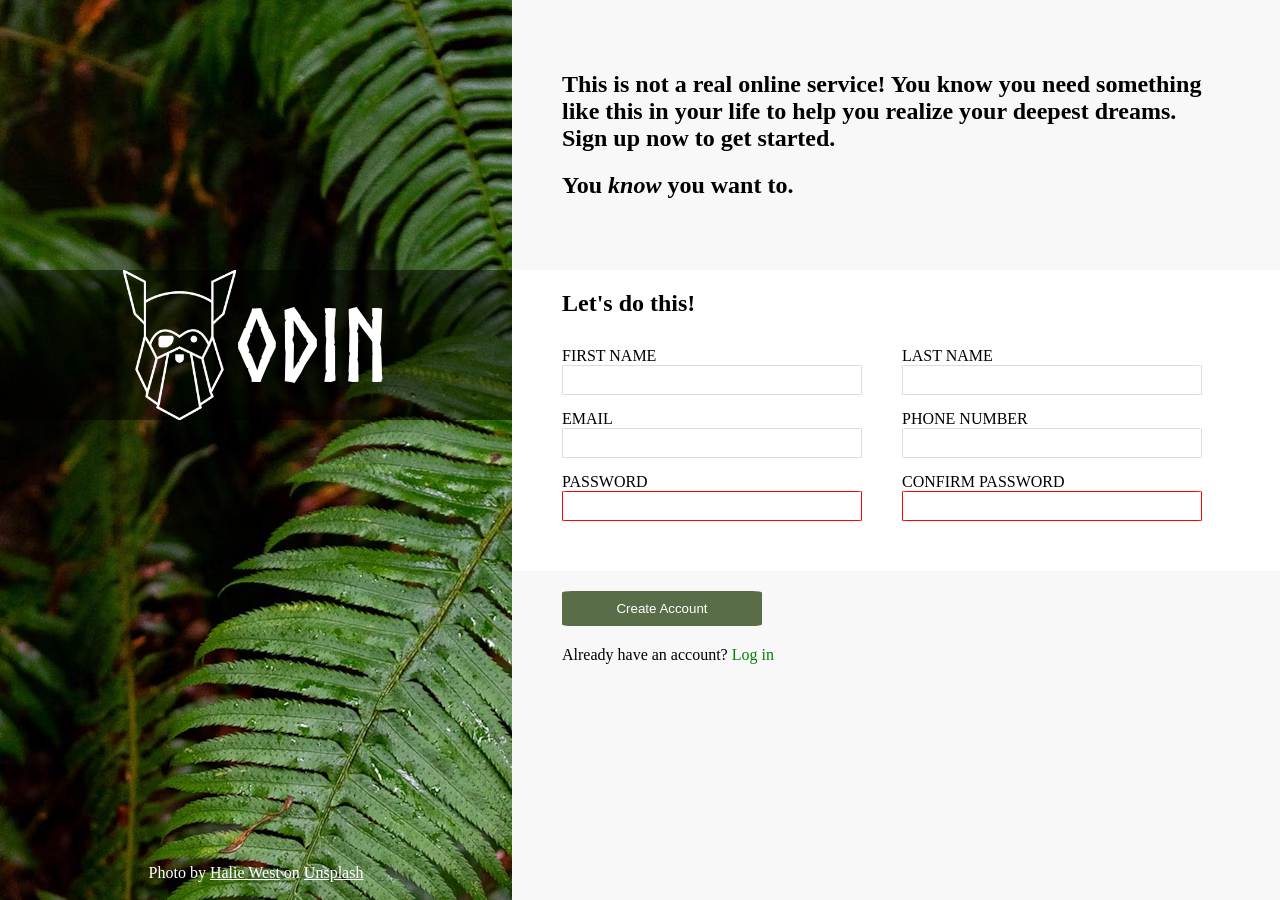
<file: index.html>
<!DOCTYPE html>
<html lang="en">

<head>
    <meta charset="UTF-8">
    <meta name="viewport" content="width=device-width, initial-scale=1.0">
    <title>Document</title>
    <link rel="stylesheet" href="styles.css">
</head>

<body>
    <div class="container">
        <aside class="sidebar">
            <div class="logo-container">
                <img class="logo" src="assets/odin-lined.png" alt="odin-logo">
                <p class="logo-text">ODIN</p>
            </div>
            <div class="credit">
                <p>
                    Photo by <u>Halie West</u> on <u>Unsplash</u>
                </p>
            </div>
        </aside>
        <main class="main">
            <section class="form-header">
                <p>
                    This is not a real online service! You know you need something <br> like
                    this in your life to help you realize your deepest dreams. <br>
                    Sign up now to get started.
                </p>
                <p>You <i>know</i> you want to.</p>
            </section>
            <section class="form">
                <p>
                    Let's do this!
                </p>
                <form id="myForm" class="form-container">
                    <fieldset class="input-form">
                        <div>
                            <label for="first-name">FIRST NAME</label>
                            <input type="text" id="first-name" required>
                        </div>
                        <div>
                            <label for="email">EMAIL</label>
                            <input type="email" id="email" required>
                        </div>
                        <div>
                            <label for="password">PASSWORD</label>
                            <input type="password" id="password" required>
                        </div>
                    </fieldset>
                    <fieldset class="input-form">
                        <div>
                            <label for="last-name">LAST NAME</label>
                            <input type="text" id="last-name" required>
                        </div>
                        <div>
                            <label for="phone">PHONE NUMBER</label>
                            <input type="text" id="phone" required>
                        </div>
                        <div>
                            <label for="confirm_password">CONFIRM PASSWORD</label>
                            <input type="password" id="confirm_password" required>
                        </div>
                    </fieldset>
                </form>
            </section>
            <section class="form-footer">
                <button class="submit-button" type="submit" form="myForm">Create Account</button>
                <p>Already have an account? <a href="">Log in</a></p>
            </section>
        </main>
    </div>
</body>

</html>
</file>
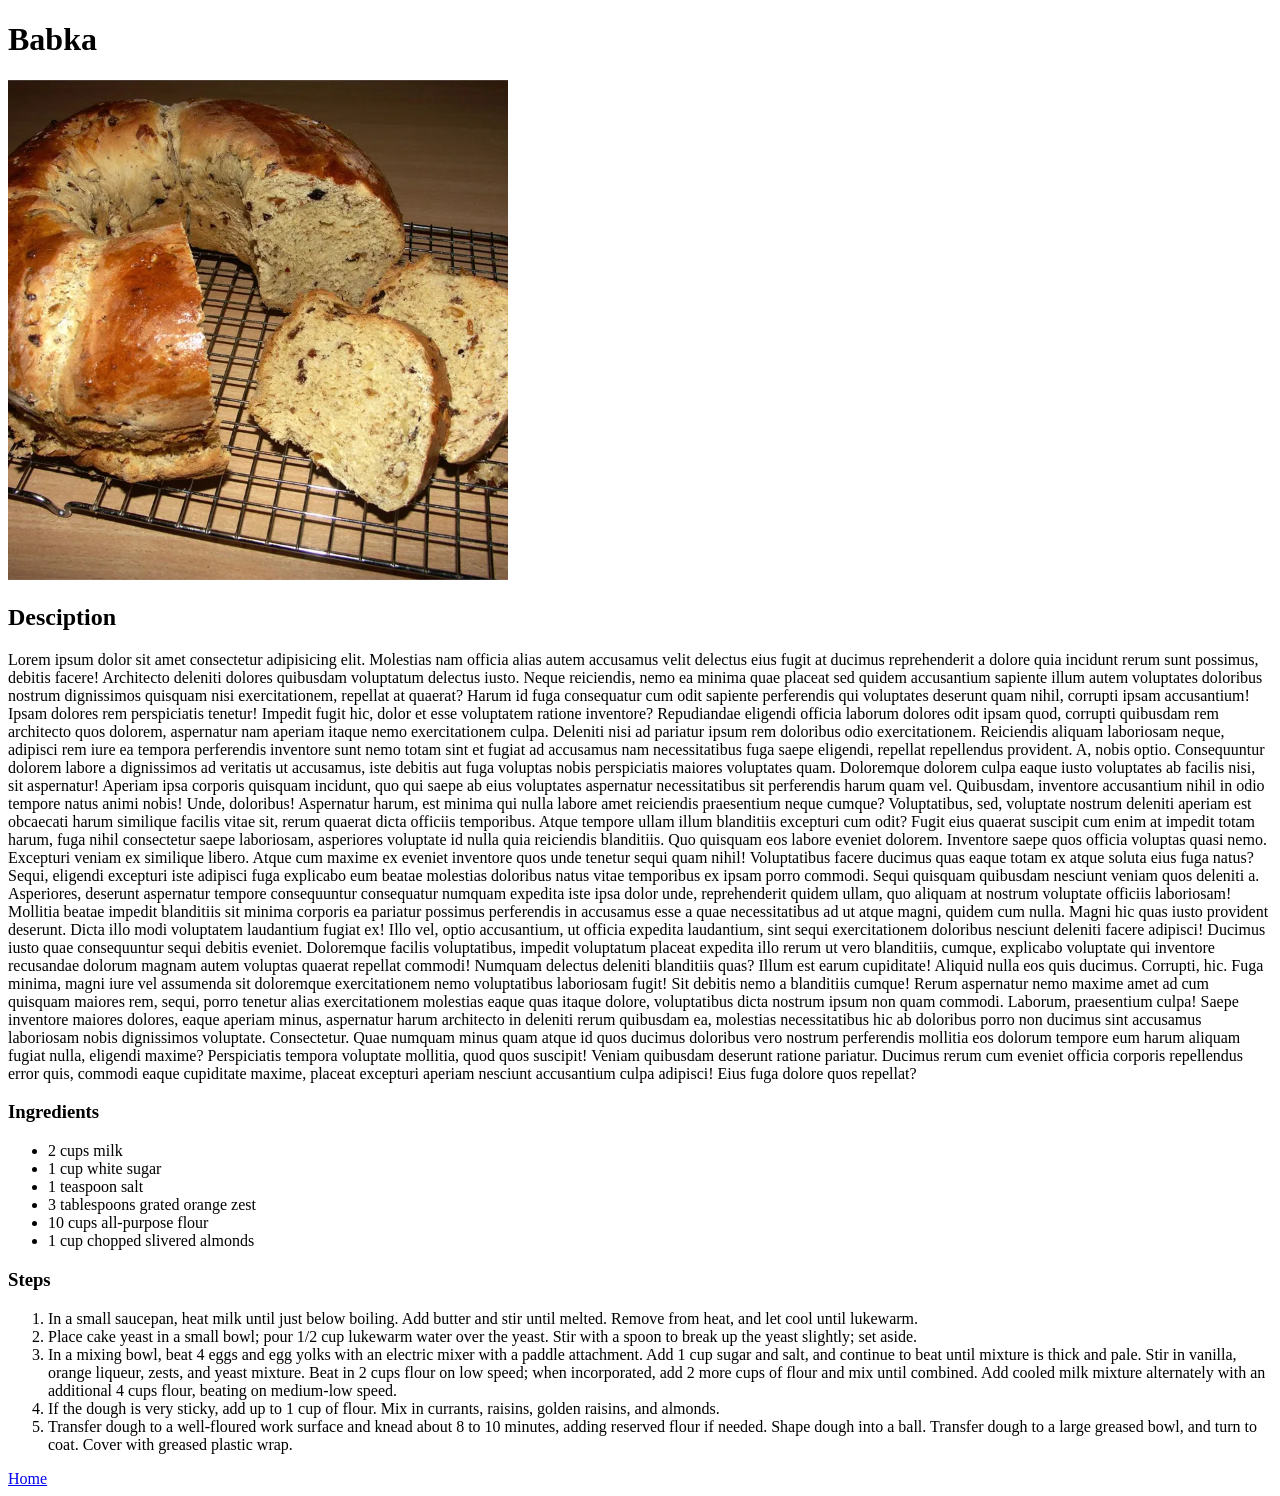
<file: recipes/babka.html>
<!DOCTYPE html>
<html lang="en">
<head>
    <meta charset="UTF-8">
    <meta name="viewport" content="width=device-width, initial-scale=1.0">
    <title>Babka</title>
</head>
<body>
    <h1>Babka</h1>
    <img src="/images/babka.webp" alt="babka recipe image" width="500" height="500">
    <h2>Desciption</h2>
    <p>Lorem ipsum dolor sit amet consectetur adipisicing elit. Molestias nam officia alias autem accusamus velit delectus eius fugit at ducimus reprehenderit a dolore quia incidunt rerum sunt possimus, debitis facere!
    Architecto deleniti dolores quibusdam voluptatum delectus iusto. Neque reiciendis, nemo ea minima quae placeat sed quidem accusantium sapiente illum autem voluptates doloribus nostrum dignissimos quisquam nisi exercitationem, repellat at quaerat?
    Harum id fuga consequatur cum odit sapiente perferendis qui voluptates deserunt quam nihil, corrupti ipsam accusantium! Ipsam dolores rem perspiciatis tenetur! Impedit fugit hic, dolor et esse voluptatem ratione inventore?
    Repudiandae eligendi officia laborum dolores odit ipsam quod, corrupti quibusdam rem architecto quos dolorem, aspernatur nam aperiam itaque nemo exercitationem culpa. Deleniti nisi ad pariatur ipsum rem doloribus odio exercitationem.
    Reiciendis aliquam laboriosam neque, adipisci rem iure ea tempora perferendis inventore sunt nemo totam sint et fugiat ad accusamus nam necessitatibus fuga saepe eligendi, repellat repellendus provident. A, nobis optio.
    Consequuntur dolorem labore a dignissimos ad veritatis ut accusamus, iste debitis aut fuga voluptas nobis perspiciatis maiores voluptates quam. Doloremque dolorem culpa eaque iusto voluptates ab facilis nisi, sit aspernatur!
    Aperiam ipsa corporis quisquam incidunt, quo qui saepe ab eius voluptates aspernatur necessitatibus sit perferendis harum quam vel. Quibusdam, inventore accusantium nihil in odio tempore natus animi nobis! Unde, doloribus!
    Aspernatur harum, est minima qui nulla labore amet reiciendis praesentium neque cumque? Voluptatibus, sed, voluptate nostrum deleniti aperiam est obcaecati harum similique facilis vitae sit, rerum quaerat dicta officiis temporibus.
    Atque tempore ullam illum blanditiis excepturi cum odit? Fugit eius quaerat suscipit cum enim at impedit totam harum, fuga nihil consectetur saepe laboriosam, asperiores voluptate id nulla quia reiciendis blanditiis.
    Quo quisquam eos labore eveniet dolorem. Inventore saepe quos officia voluptas quasi nemo. Excepturi veniam ex similique libero. Atque cum maxime ex eveniet inventore quos unde tenetur sequi quam nihil!
    Voluptatibus facere ducimus quas eaque totam ex atque soluta eius fuga natus? Sequi, eligendi excepturi iste adipisci fuga explicabo eum beatae molestias doloribus natus vitae temporibus ex ipsam porro commodi.
    Sequi quisquam quibusdam nesciunt veniam quos deleniti a. Asperiores, deserunt aspernatur tempore consequuntur consequatur numquam expedita iste ipsa dolor unde, reprehenderit quidem ullam, quo aliquam at nostrum voluptate officiis laboriosam!
    Mollitia beatae impedit blanditiis sit minima corporis ea pariatur possimus perferendis in accusamus esse a quae necessitatibus ad ut atque magni, quidem cum nulla. Magni hic quas iusto provident deserunt.
    Dicta illo modi voluptatem laudantium fugiat ex! Illo vel, optio accusantium, ut officia expedita laudantium, sint sequi exercitationem doloribus nesciunt deleniti facere adipisci! Ducimus iusto quae consequuntur sequi debitis eveniet.
    Doloremque facilis voluptatibus, impedit voluptatum placeat expedita illo rerum ut vero blanditiis, cumque, explicabo voluptate qui inventore recusandae dolorum magnam autem voluptas quaerat repellat commodi! Numquam delectus deleniti blanditiis quas?
    Illum est earum cupiditate! Aliquid nulla eos quis ducimus. Corrupti, hic. Fuga minima, magni iure vel assumenda sit doloremque exercitationem nemo voluptatibus laboriosam fugit! Sit debitis nemo a blanditiis cumque!
    Rerum aspernatur nemo maxime amet ad cum quisquam maiores rem, sequi, porro tenetur alias exercitationem molestias eaque quas itaque dolore, voluptatibus dicta nostrum ipsum non quam commodi. Laborum, praesentium culpa!
    Saepe inventore maiores dolores, eaque aperiam minus, aspernatur harum architecto in deleniti rerum quibusdam ea, molestias necessitatibus hic ab doloribus porro non ducimus sint accusamus laboriosam nobis dignissimos voluptate. Consectetur.
    Quae numquam minus quam atque id quos ducimus doloribus vero nostrum perferendis mollitia eos dolorum tempore eum harum aliquam fugiat nulla, eligendi maxime? Perspiciatis tempora voluptate mollitia, quod quos suscipit!
    Veniam quibusdam deserunt ratione pariatur. Ducimus rerum cum eveniet officia corporis repellendus error quis, commodi eaque cupiditate maxime, placeat excepturi aperiam nesciunt accusantium culpa adipisci! Eius fuga dolore quos repellat?
    </p>

    <h3>Ingredients</h3>

    <ul>
        <li>2 cups milk</li>
        <li>1 cup white sugar</li>
        <li>1 teaspoon salt</li>
        <li>3 tablespoons grated orange zest</li>
        <li>10 cups all-purpose flour</li>
        <li>1 cup chopped slivered almonds</li>
    </ul>

    <h3>Steps</h3>
    <ol>
        <li>In a small saucepan, heat milk until just below boiling. Add butter and stir until melted. Remove from heat, and let cool until lukewarm.</li>
        <li>Place cake yeast in a small bowl; pour 1/2 cup lukewarm water over the yeast. Stir with a spoon to break up the yeast slightly; set aside.</li>
        <li>In a mixing bowl, beat 4 eggs and egg yolks with an electric mixer with a paddle attachment. Add 1 cup sugar and salt, and continue to beat until mixture is thick and pale. Stir in vanilla, orange liqueur, zests, and yeast mixture. Beat in 2 cups flour on low speed; when incorporated, add 2 more cups of flour and mix until combined. Add cooled milk mixture alternately with an additional 4 cups flour, beating on medium-low speed.</li>
        <li>If the dough is very sticky, add up to 1 cup of flour. Mix in currants, raisins, golden raisins, and almonds.</li>
        <li>Transfer dough to a well-floured work surface and knead about 8 to 10 minutes, adding reserved flour if needed. Shape dough into a ball. Transfer dough to a large greased bowl, and turn to coat. Cover with greased plastic wrap.</li>
    </ol>

    <a href="../index.html">Home</a>
</body>
</html>
</file>
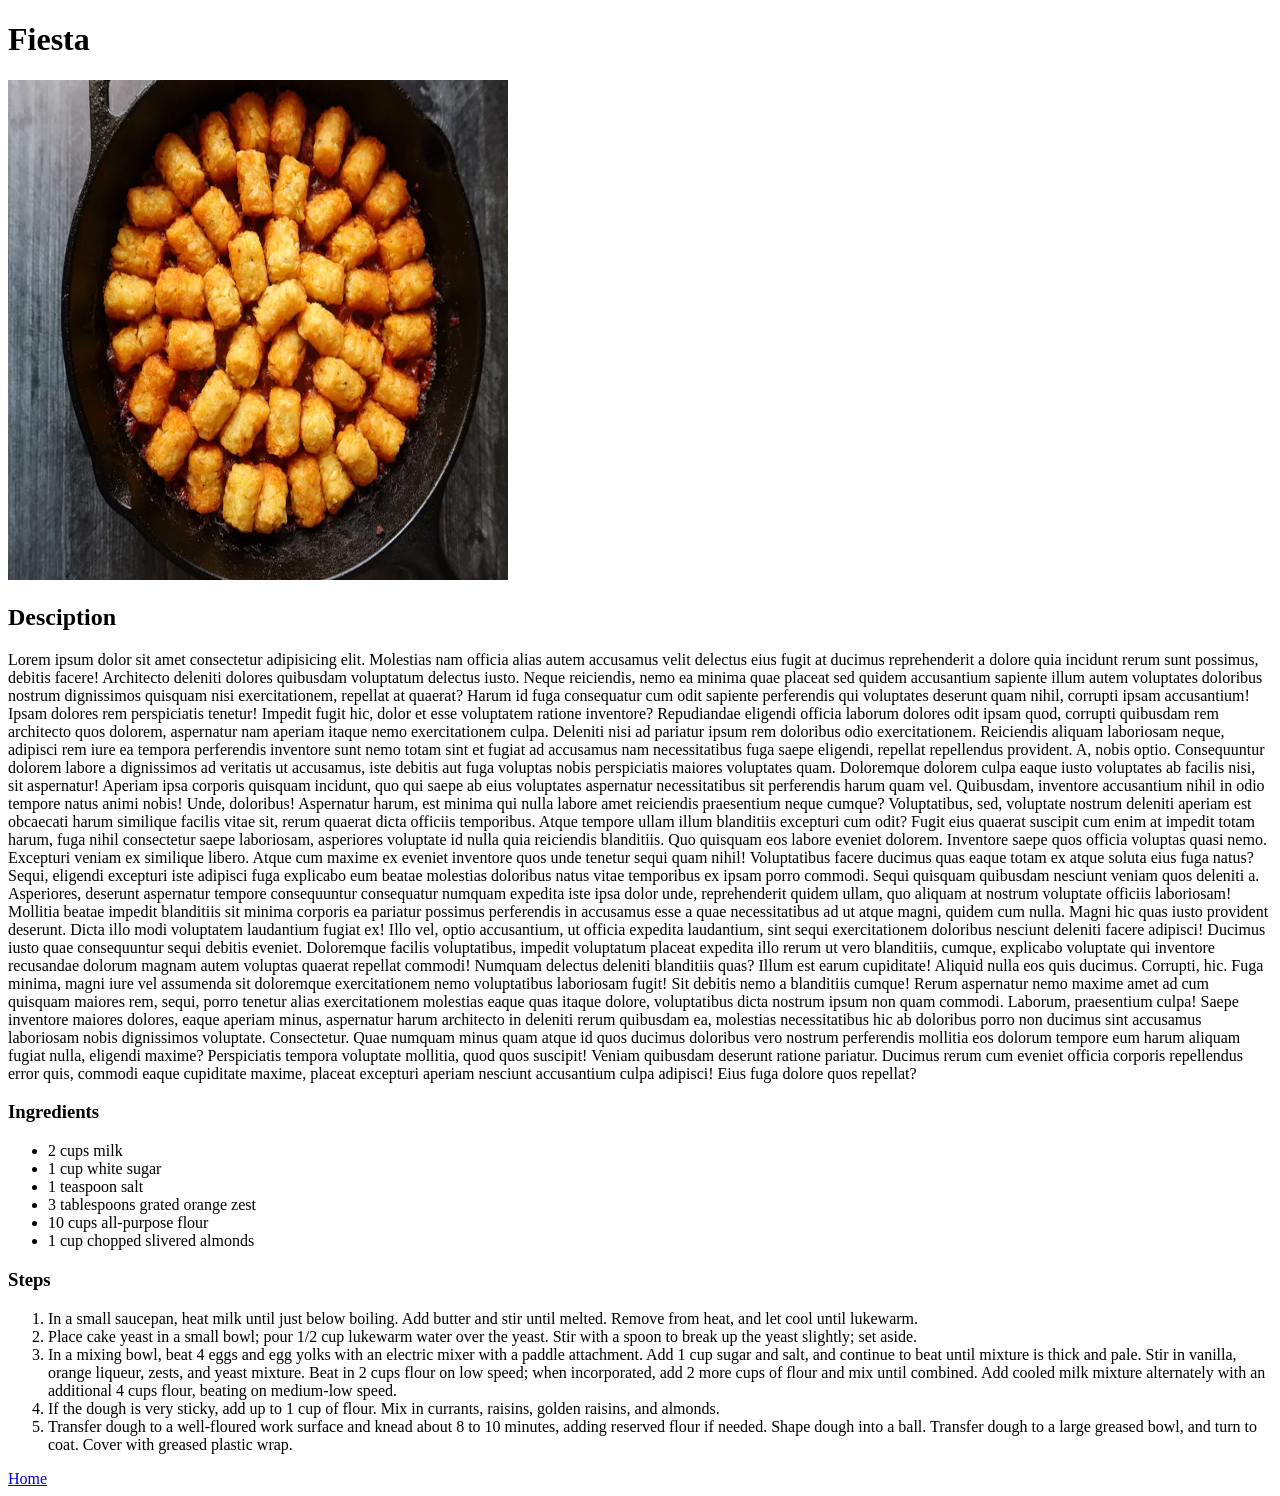
<file: recipes/fiesta.html>
<!DOCTYPE html>
<html lang="en">
<head>
    <meta charset="UTF-8">
    <meta name="viewport" content="width=device-width, initial-scale=1.0">
    <title>Fiesta</title>
</head>
<body>
    <h1>Fiesta</h1>
    <img src="/images/fiesta.webp" alt="fiesta recipe image" width="500" height="500">
    <h2>Desciption</h2>
    <p>Lorem ipsum dolor sit amet consectetur adipisicing elit. Molestias nam officia alias autem accusamus velit delectus eius fugit at ducimus reprehenderit a dolore quia incidunt rerum sunt possimus, debitis facere!
        Architecto deleniti dolores quibusdam voluptatum delectus iusto. Neque reiciendis, nemo ea minima quae placeat sed quidem accusantium sapiente illum autem voluptates doloribus nostrum dignissimos quisquam nisi exercitationem, repellat at quaerat?
        Harum id fuga consequatur cum odit sapiente perferendis qui voluptates deserunt quam nihil, corrupti ipsam accusantium! Ipsam dolores rem perspiciatis tenetur! Impedit fugit hic, dolor et esse voluptatem ratione inventore?
        Repudiandae eligendi officia laborum dolores odit ipsam quod, corrupti quibusdam rem architecto quos dolorem, aspernatur nam aperiam itaque nemo exercitationem culpa. Deleniti nisi ad pariatur ipsum rem doloribus odio exercitationem.
        Reiciendis aliquam laboriosam neque, adipisci rem iure ea tempora perferendis inventore sunt nemo totam sint et fugiat ad accusamus nam necessitatibus fuga saepe eligendi, repellat repellendus provident. A, nobis optio.
        Consequuntur dolorem labore a dignissimos ad veritatis ut accusamus, iste debitis aut fuga voluptas nobis perspiciatis maiores voluptates quam. Doloremque dolorem culpa eaque iusto voluptates ab facilis nisi, sit aspernatur!
        Aperiam ipsa corporis quisquam incidunt, quo qui saepe ab eius voluptates aspernatur necessitatibus sit perferendis harum quam vel. Quibusdam, inventore accusantium nihil in odio tempore natus animi nobis! Unde, doloribus!
        Aspernatur harum, est minima qui nulla labore amet reiciendis praesentium neque cumque? Voluptatibus, sed, voluptate nostrum deleniti aperiam est obcaecati harum similique facilis vitae sit, rerum quaerat dicta officiis temporibus.
        Atque tempore ullam illum blanditiis excepturi cum odit? Fugit eius quaerat suscipit cum enim at impedit totam harum, fuga nihil consectetur saepe laboriosam, asperiores voluptate id nulla quia reiciendis blanditiis.
        Quo quisquam eos labore eveniet dolorem. Inventore saepe quos officia voluptas quasi nemo. Excepturi veniam ex similique libero. Atque cum maxime ex eveniet inventore quos unde tenetur sequi quam nihil!
        Voluptatibus facere ducimus quas eaque totam ex atque soluta eius fuga natus? Sequi, eligendi excepturi iste adipisci fuga explicabo eum beatae molestias doloribus natus vitae temporibus ex ipsam porro commodi.
        Sequi quisquam quibusdam nesciunt veniam quos deleniti a. Asperiores, deserunt aspernatur tempore consequuntur consequatur numquam expedita iste ipsa dolor unde, reprehenderit quidem ullam, quo aliquam at nostrum voluptate officiis laboriosam!
        Mollitia beatae impedit blanditiis sit minima corporis ea pariatur possimus perferendis in accusamus esse a quae necessitatibus ad ut atque magni, quidem cum nulla. Magni hic quas iusto provident deserunt.
        Dicta illo modi voluptatem laudantium fugiat ex! Illo vel, optio accusantium, ut officia expedita laudantium, sint sequi exercitationem doloribus nesciunt deleniti facere adipisci! Ducimus iusto quae consequuntur sequi debitis eveniet.
        Doloremque facilis voluptatibus, impedit voluptatum placeat expedita illo rerum ut vero blanditiis, cumque, explicabo voluptate qui inventore recusandae dolorum magnam autem voluptas quaerat repellat commodi! Numquam delectus deleniti blanditiis quas?
        Illum est earum cupiditate! Aliquid nulla eos quis ducimus. Corrupti, hic. Fuga minima, magni iure vel assumenda sit doloremque exercitationem nemo voluptatibus laboriosam fugit! Sit debitis nemo a blanditiis cumque!
        Rerum aspernatur nemo maxime amet ad cum quisquam maiores rem, sequi, porro tenetur alias exercitationem molestias eaque quas itaque dolore, voluptatibus dicta nostrum ipsum non quam commodi. Laborum, praesentium culpa!
        Saepe inventore maiores dolores, eaque aperiam minus, aspernatur harum architecto in deleniti rerum quibusdam ea, molestias necessitatibus hic ab doloribus porro non ducimus sint accusamus laboriosam nobis dignissimos voluptate. Consectetur.
        Quae numquam minus quam atque id quos ducimus doloribus vero nostrum perferendis mollitia eos dolorum tempore eum harum aliquam fugiat nulla, eligendi maxime? Perspiciatis tempora voluptate mollitia, quod quos suscipit!
        Veniam quibusdam deserunt ratione pariatur. Ducimus rerum cum eveniet officia corporis repellendus error quis, commodi eaque cupiditate maxime, placeat excepturi aperiam nesciunt accusantium culpa adipisci! Eius fuga dolore quos repellat?
        </p>

        <h3>Ingredients</h3>

        <ul>
            <li>2 cups milk</li>
            <li>1 cup white sugar</li>
            <li>1 teaspoon salt</li>
            <li>3 tablespoons grated orange zest</li>
            <li>10 cups all-purpose flour</li>
            <li>1 cup chopped slivered almonds</li>
        </ul>
    
        <h3>Steps</h3>
        <ol>
            <li>In a small saucepan, heat milk until just below boiling. Add butter and stir until melted. Remove from heat, and let cool until lukewarm.</li>
            <li>Place cake yeast in a small bowl; pour 1/2 cup lukewarm water over the yeast. Stir with a spoon to break up the yeast slightly; set aside.</li>
            <li>In a mixing bowl, beat 4 eggs and egg yolks with an electric mixer with a paddle attachment. Add 1 cup sugar and salt, and continue to beat until mixture is thick and pale. Stir in vanilla, orange liqueur, zests, and yeast mixture. Beat in 2 cups flour on low speed; when incorporated, add 2 more cups of flour and mix until combined. Add cooled milk mixture alternately with an additional 4 cups flour, beating on medium-low speed.</li>
            <li>If the dough is very sticky, add up to 1 cup of flour. Mix in currants, raisins, golden raisins, and almonds.</li>
            <li>Transfer dough to a well-floured work surface and knead about 8 to 10 minutes, adding reserved flour if needed. Shape dough into a ball. Transfer dough to a large greased bowl, and turn to coat. Cover with greased plastic wrap.</li>
        </ol>
    
        <a href="../index.html">Home</a>
</body>
</html>
</file>
<file: styles.css>
@font-face {
    font-family: 'Norsebold';
    src: url("assets/Norsebold.otf");
}

* {
    box-sizing: border-box;
    padding: 0;
    margin: 0;
}

html, body {
    font-family: 'Times New Roman', Times, serif;
    height: 100%;
}

:root {
    --shadow: none;
}

.container {
    display: flex;
    flex-direction: row;
    height: 100%;
}

.sidebar {
    padding-top: 30vh;
    padding-bottom: 2vh;
    display: flex;
    flex-direction: column;
    align-items: center;
    justify-content: space-between;
    background-image: url("/assets/bg_image.avif");
    height: 100%;
    width: 40vw;
}

.logo-container {
    display: flex;
    flex-direction: row;
    width: 100%;
    align-items: center;
    justify-content: center;
    background-color: rgba(0, 0, 0, 0.5);
}

.logo {
    display: block;
    height: 150px;
}

.logo-text {
    font-family: Norsebold;
    font-size: 100px;
    color: white;
}

.credit {
    color: white;
}

.main {
    flex: 1;
    background-color: rgb(248, 248, 248);

}

.form-header {
    display: flex;
    flex-direction: column;
    justify-content: space-evenly;
    font-size: 24px;
    font-weight: 550;
    height: 30vh;
    padding: 50px;
}

.form {
    background-color: white;
    padding: 20px 50px;
    box-shadow: var(--shadow);
}

.form p {
    font-size: 24px;
    font-weight: 550;
}

.input-form {
    display: flex;
    flex-direction: column;
    gap: 15px;
    font-size: 16px;
    border-style: none;
    padding: 30px 0;
}

label, input {
    display: block;
}

input {
    border: 1px solid rgb(219, 219, 219);
    border-radius: 2%;
    width: 300px;
    height: 30px;
    padding: 3px;
    font-size: medium;
}

input[type="password"]:invalid {
    border-color: red;
}

.form:focus-within {
    --shadow: 5px 5px 10px rgba(0, 0, 0, 0.3);
}

.form-container {
    display: flex;
    flex-direction: row;
    gap: 40px;
}

a {
    text-decoration: none;
    color: green;
}

.form-footer {
    padding: 20px 50px;
}

.submit-button {
    border-style: none;
    color: white;
    background-color: #596D48;
    width: 200px;
    border-radius: 5%;
    padding: 10px;
    margin-bottom: 20px;
}
</file>
